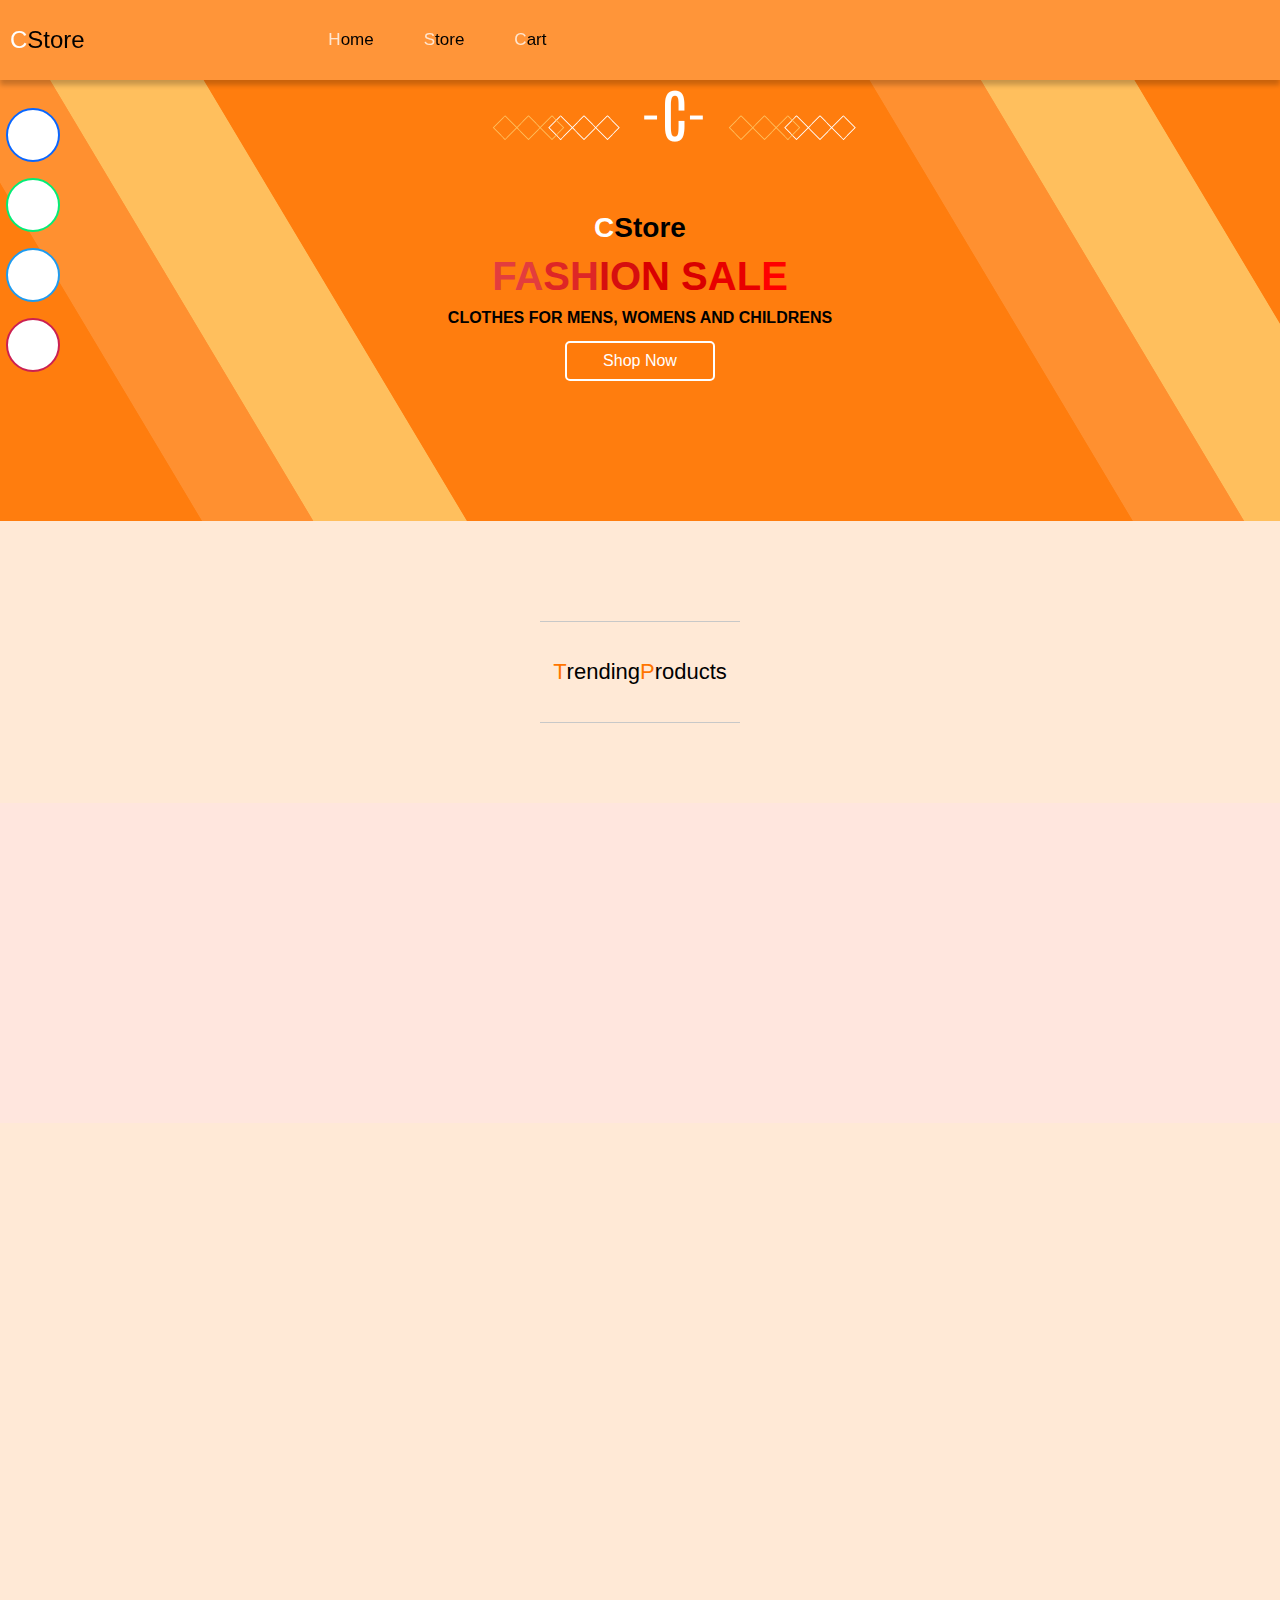
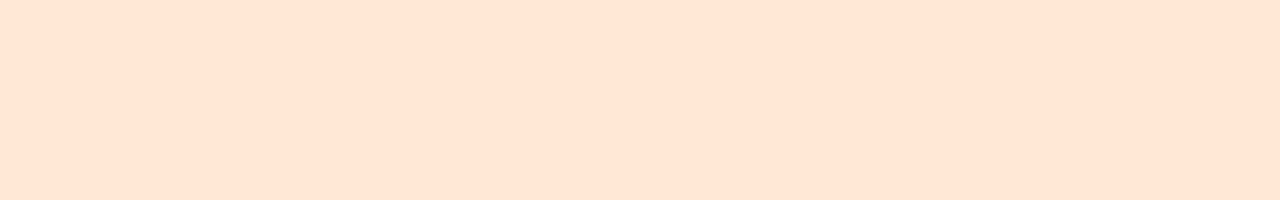
<file: html/index.html>
<!DOCTYPE html>
<html lang="en">

<head>
    <meta charset="UTF-8">
    <meta name="viewport" content="width=device-width, initial-scale=1.0">
    <title>Home</title>

    <!-- Fontawesome -->
    <link rel="stylesheet" href="https://cdnjs.cloudflare.com/ajax/libs/font-awesome/6.5.1/css/all.min.css"
        integrity="sha512-DTOQO9RWCH3ppGqcWaEA1BIZOC6xxalwEsw9c2QQeAIftl+Vegovlnee1c9QX4TctnWMn13TZye+giMm8e2LwA=="
        crossorigin="anonymous" referrerpolicy="no-referrer" />

    <!-- CSS -->
    <link rel="stylesheet" href="../style/style.css">

</head>

<body>
    <div class="home">
        <div class="forward">
            <div class="top-social">
                <div class="top-facebook" onclick="location.href = `https://facebook.com`">
                    <i class="fa-brands fa-facebook fa-xl fa-beat"></i>
                </div>
                <div class="top-phone" onclick="alert(`The phone number is: +48 01234567890`)">
                    <i class="fa-solid fa-phone fa-xl fa-beat"></i>
                </div>
                <div class="top-twitter" onclick="location.href = `https://twitter.com`">
                    <i class="fa-brands fa-twitter fa-xl fa-beat"></i>
                </div>
                <div class="top-instagram" onclick="location.href = `https://instagram.com`">
                    <i class="fa-brands fa-instagram fa-xl fa-beat"></i>
                </div>
            </div>
        </div>
        <div class="nav">
            <div class="logo">
                <a href="#">
                    <span style="color: #ffffff">C</span>Store
                </a>
            </div>
            <div class="pages" id="nav">
                <!-- <div class="search">
                    <button class="searchBtn"><i class="fa-solid fa-magnifying-glass"></i></button>
                    <input type="text" id="" class="searchText" placeholder="Search">
                </div> -->

            </div>
            <div id="ua">

            </div>
        </div>

        <div class="space"></div>
        <div class="banner">
            <h3><span style="color: #ffffff">C</span>Store</h3>
            <h1><span style="color: #e33d3d;">FA</span><span style="color: #de2626;">SH</span><span style="color: #d60f0f;">IO</span><span style="color: #d90000;">N S</span><span style="color: #e80000;">AL</span><span style="color: #ff0000;">E</span></h1>
            <h4>CLOTHES FOR MENS, WOMENS AND CHILDRENS</h4>
            <button onclick="location.href = '../html/store.html'" class="shopNow">Shop Now <i class="fa-solid fa-arrow-right"></i></button>
        </div>
        <div class="trending-products">
            <div class="titles"><span style="color: #ff7500">T</span>rending <span
                    style="color: #ff7500">P</span>roducts</div>
            <div class="t-products" id="t-products">
                <!-- <a href="">
                    <div class="t-ps">
                        <img src="../assets/a1.png" alt="Not Found">
                        <div class="i4">
                            <h3>Name: <span>name</span></h3>
                            <h3>Cost: <span>cost</span></h3>
                            <h3>Star: <span>star</span></h3>
                        </div>
                    </div>
                </a> -->
            </div>
        </div>
        <div class="space"></div>
        <div id="footer">
            <!-- <div class="upper-footer">
                <div class="social">
                    <div class="f-title f-social">
                        <p>Social</p>
                    </div>
                    <div class="social-infor">
                        <div class="facebook">
                            <i class="fa-brands fa-facebook fa-xl"></i>
                            <a href=""><span style="color: #0866ff;">F</span>acebook</a>
                        </div>
                        <div class="twitter">
                            <i class="fa-brands fa-twitter fa-xl"></i>
                            <a href=""><span style="color: #1d9bf0">T</span>witter</a>
                        </div>
                        <div class="instagram">
                            <i class="fa-brands fa-instagram fa-xl"></i>
                            <a href=""><span style="color: #cb2052;">I</span>nstagram</a>
                        </div>
                    </div>
                </div>
                <div class="about">
                    <div class="f-title f-about">About</div>
                    <div class="about-infor">
                        <div class="pos">
                            <i class="fa-solid fa-location-dot fa-xl"></i>
                            <p>203 Fake St. Mountain View, San Francisco, California, USA</p>
                        </div>
                        <div class="phone">
                            <i class="fa-solid fa-phone fa-xl"></i>
                            <p>+48 1234567890</p>
                        </div>
                        <div class="mail">
                            <i class="fa-solid fa-paper-plane fa-xl"></i>
                            <p>nothing@gmail.com</p>
                        </div>
                        <form>
                            <div class="subscribe">
                                <input type="text" id="s-mail" placeholder="Email">
                                <button type="submit" onclick="thanks()"><i
                                        class="fa-solid fa-paper-plane fa-xl"></i></button>
                            </div>
                        </form>
                    </div>
                </div>
                <iframe
                    src="https://www.google.com/maps/embed?pb=!1m18!1m12!1m3!1d25191.89092021054!2d-122.16708444670964!3d37.884001561129516!2m3!1f0!2f0!3f0!3m2!1i1024!2i768!4f13.1!3m3!1m2!1s0x808562f5e5cb3379%3A0xea804552d230d382!2sMountain%20View%2C%20Lafayette%2C%20California%2094549%2C%20Hoa%20K%E1%BB%B3!5e0!3m2!1svi!2s!4v1704374379403!5m2!1svi!2s"
                    width="580" height="300" style="border:0;" allowfullscreen="" loading="lazy"
                    referrerpolicy="no-referrer-when-downgrade"></iframe>
            </div>
            <div class="lower-footer">
                <p>© 2023 All Rights Reserved</p>
                <img src="https://ecommerce-vanillajs-mindx.netlify.app/assets/payment-option.png" alt="PayMethod...">
            </div> -->
        </div>
    </div>

    <script src="../scripts/trending.js"></script>
    <script src="../scripts/data.js"></script>
    <script src="../scripts/main-ui.js"></script>
    <script src="../scripts/open.js"></script>

    <script>
        
    </script>

    <style>
        .forward {
            height: 200px;
            width: 50px;
            margin-left: 10px;
            margin-top: 180px;
        }
        
        .top-social {
            display: flex;
            flex-direction: column;
            height: 280px;
            justify-content: space-around;
        }

        .top-social div {
            background-color: #ffffff;
            width: 50px;
            height: 50px;
            display: flex;
            justify-content: center;
            align-items: center;
            border-radius: 9999px;
        }

        .top-facebook {
            color: #0866ff;
            border: 2px solid #0866ff;
        }

        .top-facebook:hover {
            cursor: pointer;
            color: #ffffff;
            /* border: 2px solid #ffffff; */
            background-color: #0866ff;
        }

        .top-phone {
            color: #03ec77;
            border: 2px solid #03ec77;
        }
        
        .top-phone:hover {
            cursor: pointer;
            color: #ffffff;
            /* border: 2px solid #ffffff; */
            background-color: #03ec77;
        }

        .top-twitter {
            color: #1d9bf0;
            border: 2px solid #1d9bf0;
        }
        
        .top-twitter:hover {
            cursor: pointer;
            color: #ffffff;
            /* border: 2px solid #ffffff; */
            background-color: #1d9bf0;
        }
        
        .top-instagram {
            color: #cb2052;
            border: 2px solid #cb2052;
        }
        
        .top-instagram:hover {
            cursor: pointer;
            color: #ffffff;
            /* border: 2px solid #ffffff; */
            background-color: #cb2052;
        }

    </style>
</body>

</html>
</file>
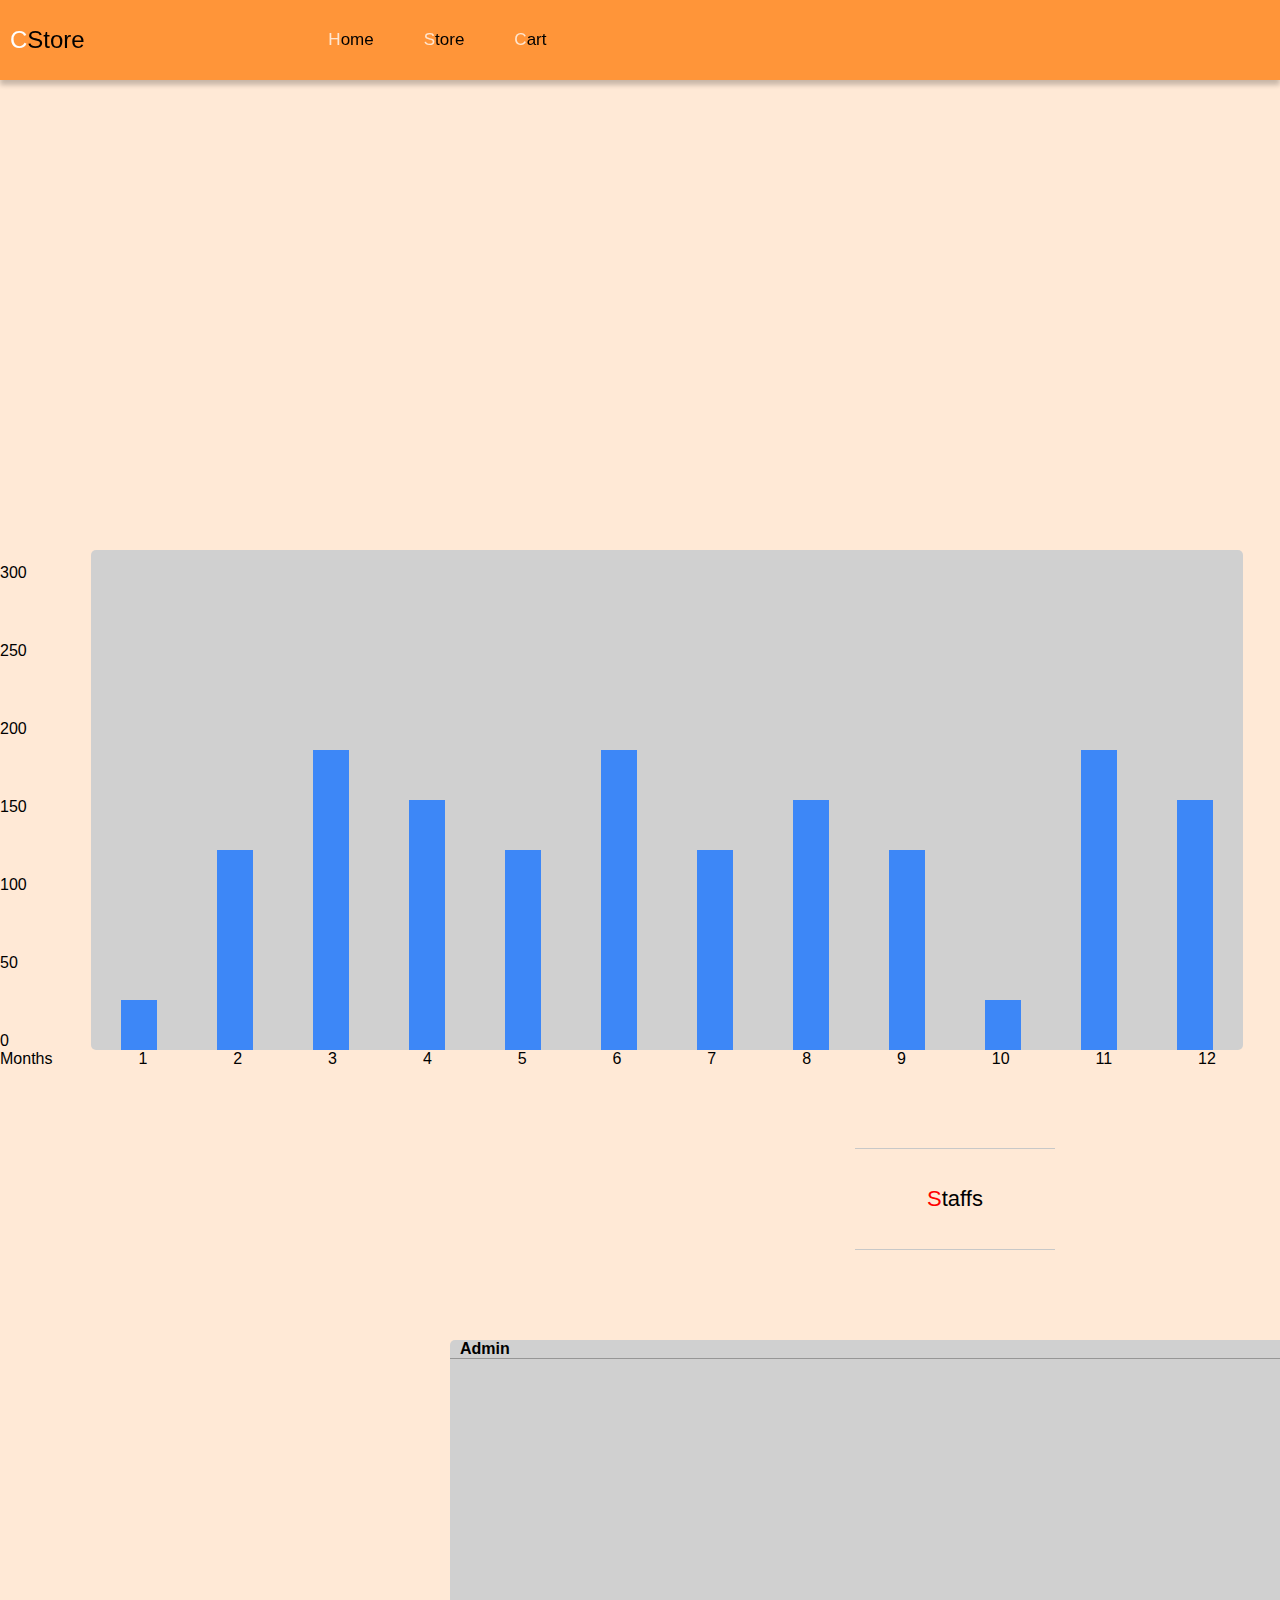
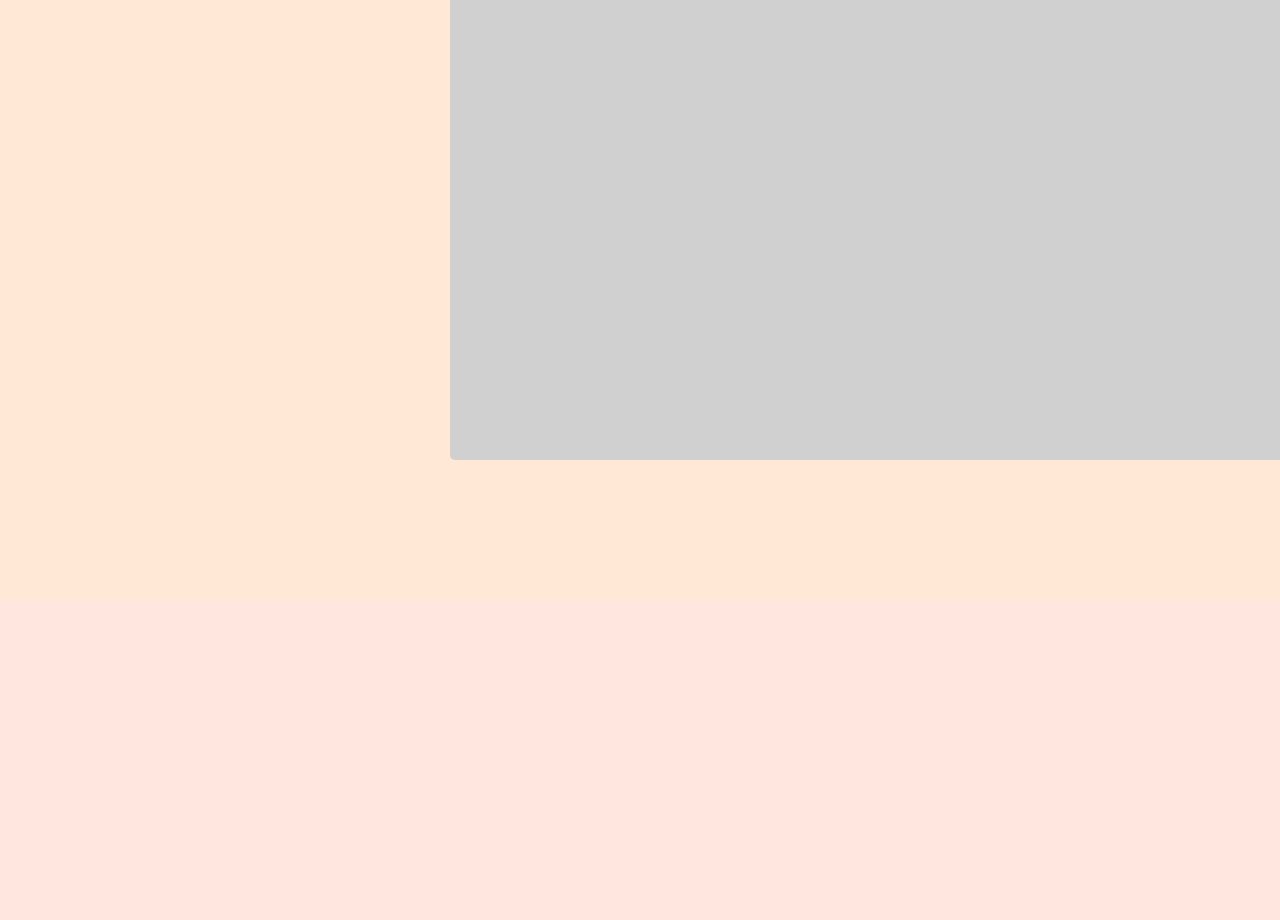
<file: html/admin.html>
<!DOCTYPE html>
<html lang="en">
<head>
    <meta charset="UTF-8">
    <meta name="viewport" content="width=device-width, initial-scale=1.0">
    <title>Admin</title>

    
    <!-- Fontawesome -->
    <link rel="stylesheet" href="https://cdnjs.cloudflare.com/ajax/libs/font-awesome/6.5.1/css/all.min.css" integrity="sha512-DTOQO9RWCH3ppGqcWaEA1BIZOC6xxalwEsw9c2QQeAIftl+Vegovlnee1c9QX4TctnWMn13TZye+giMm8e2LwA==" crossorigin="anonymous" referrerpolicy="no-referrer" />

    <!-- CSS -->
    <link rel="stylesheet" href="../style/style.css">
</head>
<body>
    <div class="home">
        <div class="nav">
            <div class="logo">
                <a href="#">
                    <span style="color: #ffffff">C</span>Store
                </a>
            </div>
            <div class="pages" id="nav">
                
            </div>
    
            <div id="ua"></div>
        </div>
        <div class="space"></div>
        <div class="adminArea">
            <div id="information">
                <!-- <div>
                    <i class="fa-solid fa-shirt"></i>
                    <h3>4 Products</h3>
                </div>
                <div>
                    <i class="fa-solid fa-user"></i>
                    <h3>4 Users</h3>
                </div>
                <div>
                    <i class="fa-solid fa-bag-shopping"></i>
                    <h3>4 Sold Products</h3>
                </div> -->
            </div>
        </div>
        <div class="chart-i">
            <div class="chart-up">
                <div class="chart-number">
                    <p>300</p>
                    <p>250</p>
                    <p>200</p>
                    <p>150</p>
                    <p>100</p>
                    <p>50</p>
                    <p>0</p>
                </div>
                <div class="chart">
                    <div id="c1" class="chart-columns"></div>
                    <div id="c2" class="chart-columns"></div>
                    <div id="c3" class="chart-columns"></div>
                    <div id="c4" class="chart-columns"></div>
                    <div id="c2" class="chart-columns"></div>
                    <div id="c3" class="chart-columns"></div>
                    <div id="c2" class="chart-columns"></div>
                    <div id="c4" class="chart-columns"></div>
                    <div id="c2" class="chart-columns"></div>
                    <div id="c1" class="chart-columns"></div>
                    <div id="c3" class="chart-columns"></div>
                    <div id="c4" class="chart-columns"></div>
                </div>
            </div>
            <div class="chart-down">
                <p>Months</p>
                <p>1</p>
                <p>2</p>
                <p>3</p>
                <p>4</p>
                <p>5</p>
                <p>6</p>
                <p>7</p>
                <p>8</p>
                <p>9</p>
                <p>10</p>
                <p>11</p>
                <p>12</p>
            </div>
        </div>
        <div class="space"></div>
        <div class="titles" style="margin-left: 95vh; margin-bottom: 10vh;">
            <span style="color: #ff0000;">S</span>taffs
        </div>
        <div class="staffs">
            <h4>Admin</h4>
            <div class="admins" id="admins">
                
            </div>
        </div>
    </div>
    <div class="space"></div>
    <div class="space"></div>
    <div class="space"></div>
    <div class="space"></div>
    <div class="space"></div>
    <div id="footer"></div>

    <script src="../scripts/data.js"></script>
    <script src="../scripts/main-ui.js"></script>
    <script src="../scripts/admin.js"></script>
</body>
</html>
</file>
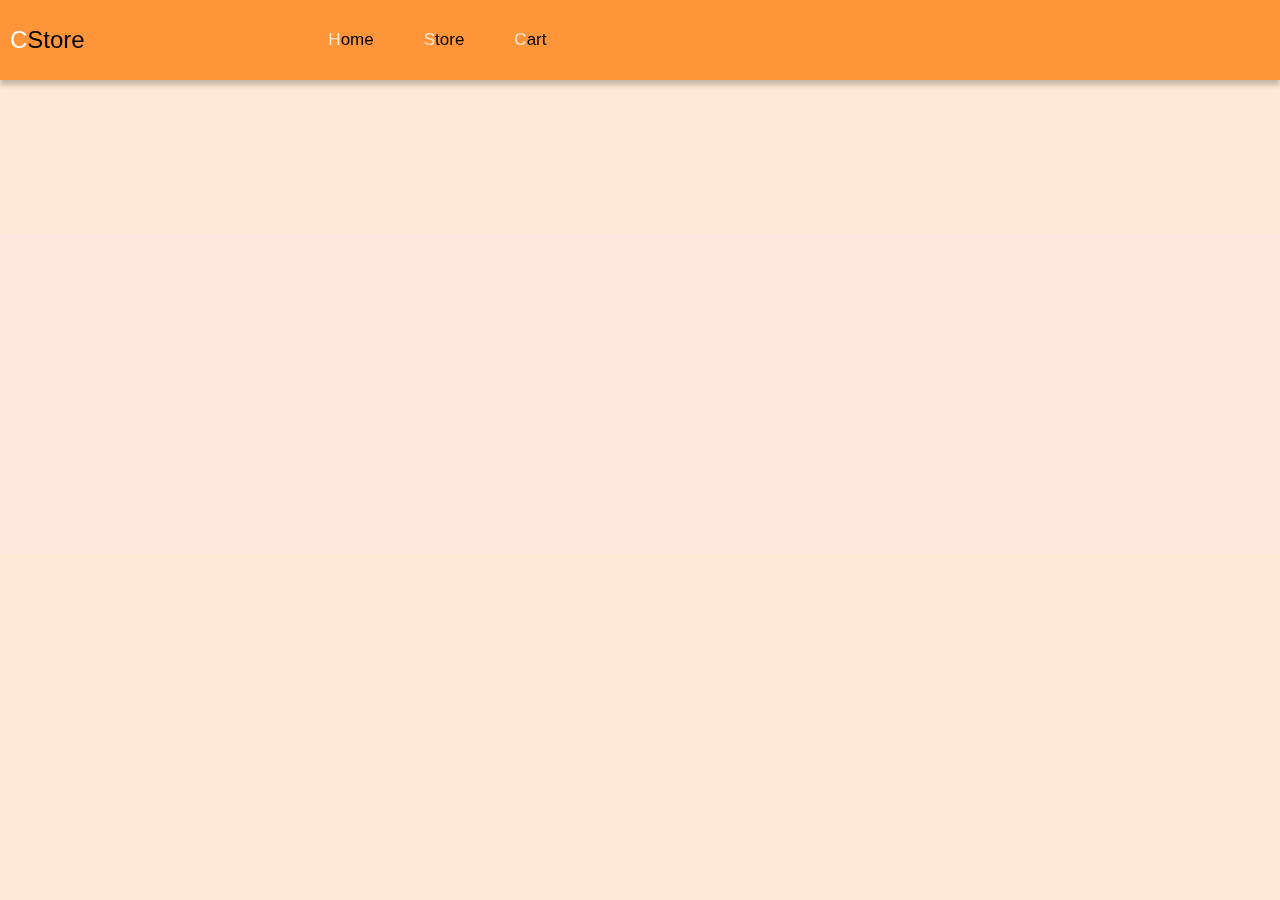
<file: html/cart.html>
<!DOCTYPE html>
<html lang="en">
<head>
    <meta charset="UTF-8">
    <meta name="viewport" content="width=device-width, initial-scale=1.0">
    <title>Cart</title>

    
    <!-- Fontawesome -->
    <link rel="stylesheet" href="https://cdnjs.cloudflare.com/ajax/libs/font-awesome/6.5.1/css/all.min.css" integrity="sha512-DTOQO9RWCH3ppGqcWaEA1BIZOC6xxalwEsw9c2QQeAIftl+Vegovlnee1c9QX4TctnWMn13TZye+giMm8e2LwA==" crossorigin="anonymous" referrerpolicy="no-referrer" />

    <!-- CSS -->
    <link rel="stylesheet" href="../style/style.css">
    <link rel="stylesheet" href="../style/cart.css">
</head>
<body>
    <div class="home">
        <div class="nav">
            <div class="logo">
                <a href="#">
                    <span style="color: #ffffff">C</span>Store
                </a>
            </div>
            <div class="pages" id="nav">
                
            </div>
    
            <div id="ua"></div>
        </div>
        <div class="space"></div>
        <div class="main">
            <div id="container">
                <div id="cart-products"></div>
                <!-- <div class="pro">
                    <img src="../assets/a1.png" alt="Bruh">
                    <div class="c-infor">
                        <h3>asf</h3>
                        <h3>555</h3>
                        <span>4</span>
                        <div class="after">
                            <p>1000</p>
                        <button class="remove">Remove</button>
                        </div>
                    </div>
                </div>
                <div class="lower-cart">
                    <button onclick="" class="clear-cart"><i class="fa-solid fa-x"></i> Clear Cart</button>
                    <div class="total">
                        <div class="t-cost">
                            <p>Subtotal: 12093$</p>
                            <p>Shipping: 13$</p>
                            <p>Total: 12106$</p>
                        </div>
                        <div class="t-sub">
                            <button class="checkout" onclick="">12106$ Checkout <i class="fa-solid fa-arrow-right"></i></button>
                        </div>
                    </div>
                </div> -->
                <div id="totalDiv"></div>
            </div>
        </div>
    </div>
    <div class="space"></div>
    <div id="footer"></div>

    <script src="../scripts/data.js"></script>
    <script src="../scripts/main-ui.js"></script>
    <script src="../scripts/cart.js"></script>
</body>
</html>
</file>
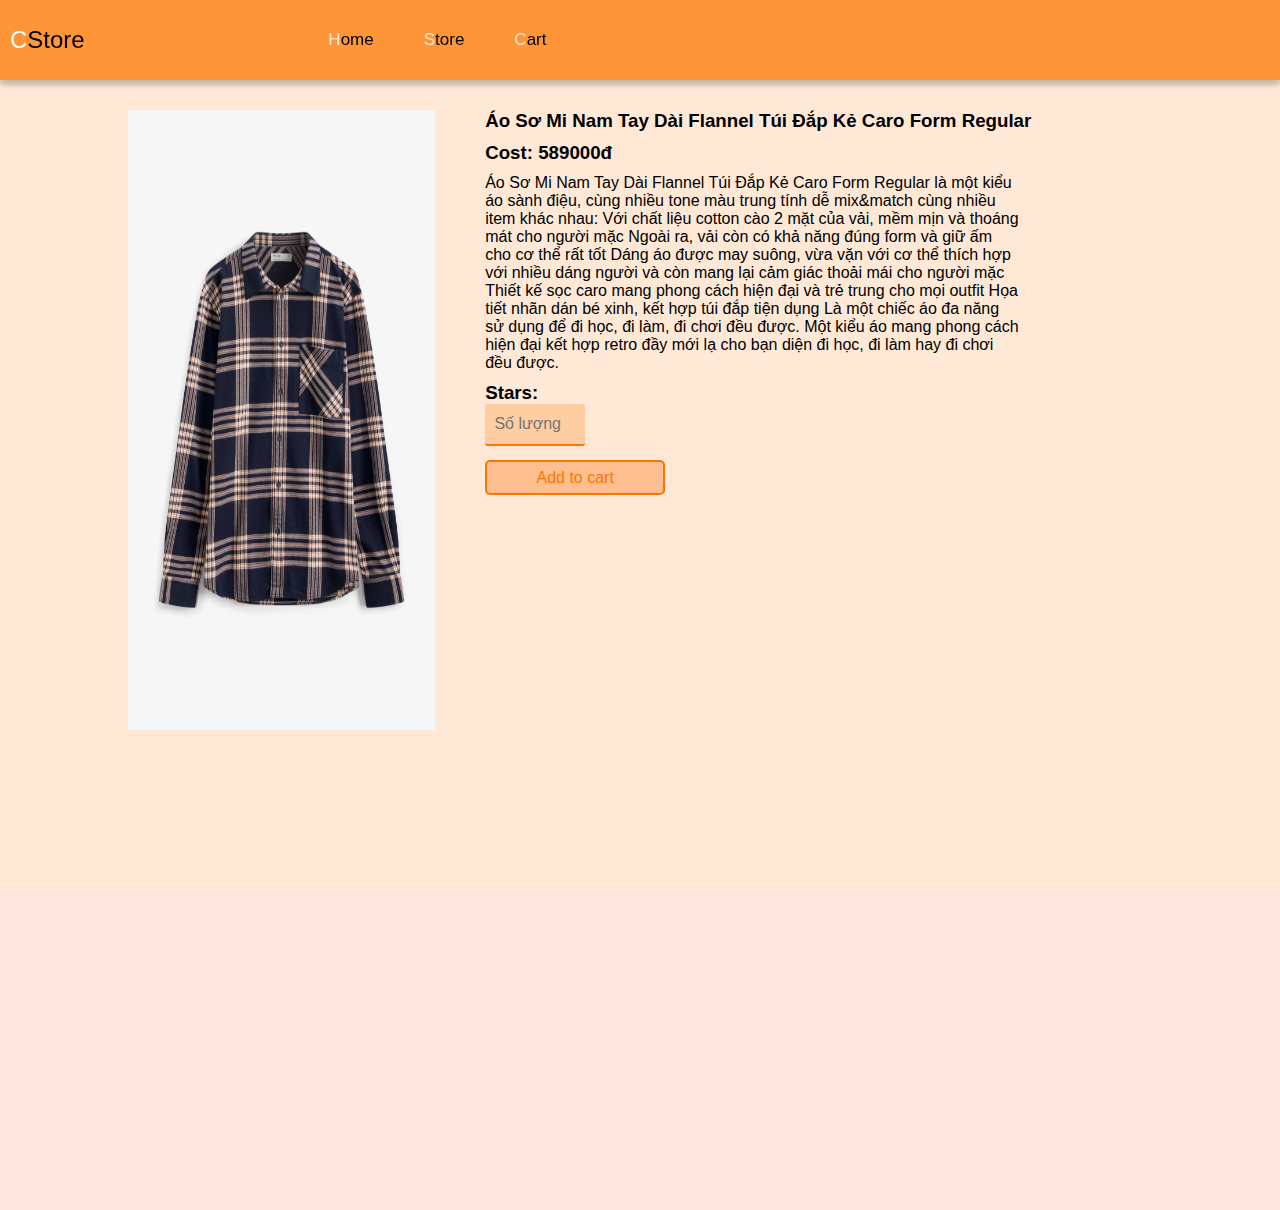
<file: html/products.html>
<!DOCTYPE html>
<html lang="en">
<head>
    <meta charset="UTF-8">
    <meta name="viewport" content="width=device-width, initial-scale=1.0">
    <title>Products</title>
    <!-- Fontawesome -->
    <link rel="stylesheet" href="https://cdnjs.cloudflare.com/ajax/libs/font-awesome/6.5.1/css/all.min.css" integrity="sha512-DTOQO9RWCH3ppGqcWaEA1BIZOC6xxalwEsw9c2QQeAIftl+Vegovlnee1c9QX4TctnWMn13TZye+giMm8e2LwA==" crossorigin="anonymous" referrerpolicy="no-referrer" />

    <!-- CSS -->
    <link rel="stylesheet" href="../style/style.css">
</head>
<body>
    <div class="home">
        <div class="nav">
            <div class="logo">
                <a href="#">
                    <span style="color: #ffffff">C</span>Store
                </a>
            </div>
            <div class="pages" id="nav">
                
            </div>
    
            <div id="ua"></div>
        </div>
        <div class="space"></div>
        <div class="pro-container">
            <div id="product">
                <!-- <img src="d" alt="Not Found">
                <h3>Name</h3>
                <h3>Cost</h3>
                <p>des</p>
                <span>star</span> -->
            </div>
        </div>
    </div>
    <div class="space"></div>
    <div id="footer"></div>

    <script src="../scripts/data.js"></script>
    <script src="../scripts/main-ui.js"></script>
    <!-- <script src="../scripts/products.js"></script> -->
    <script src="../scripts/drawProducts.js"></script>

    <style>
        .home {
            height: 90vh;
        }
    </style>
</body>
</html>
</file>
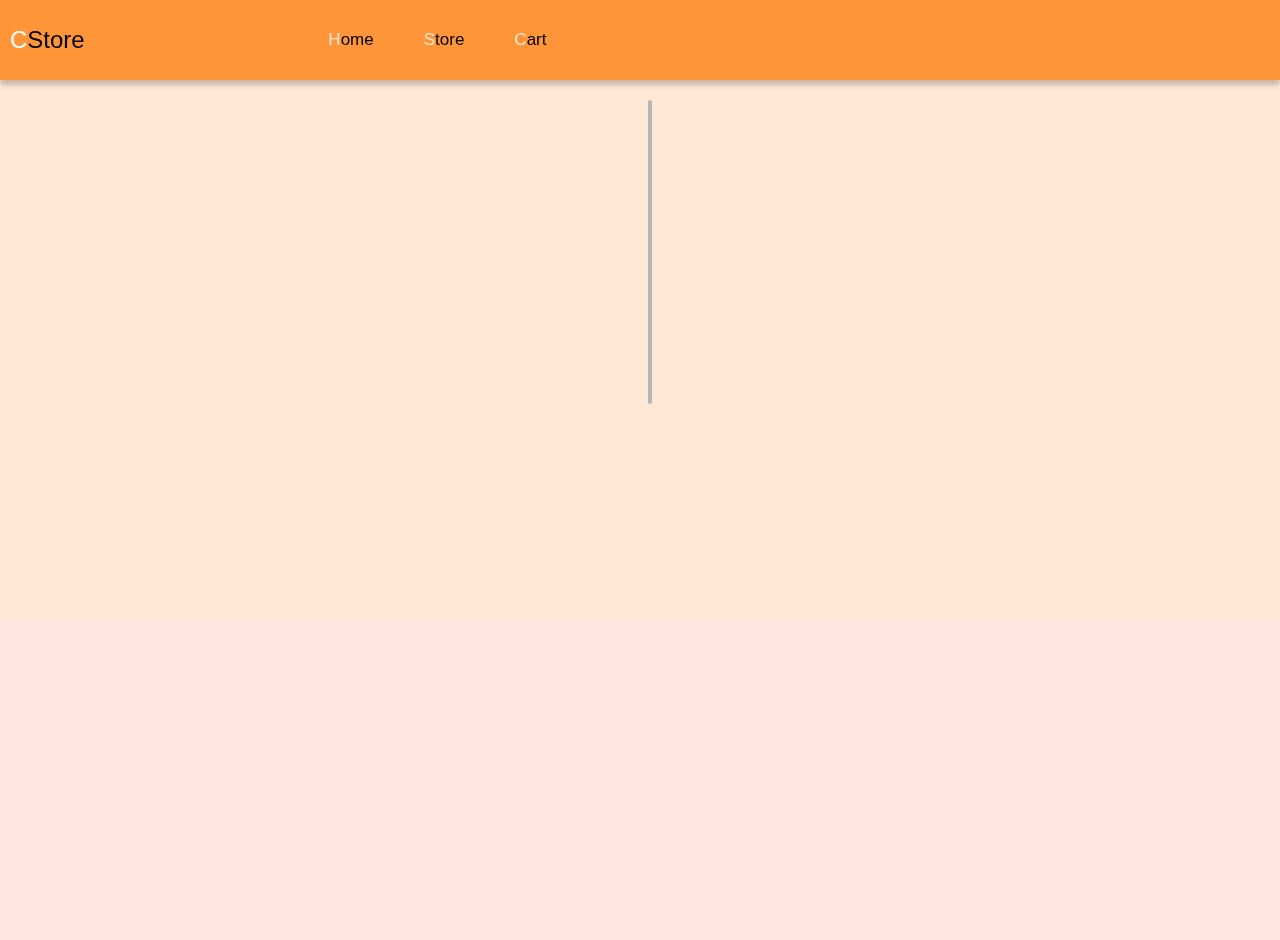
<file: html/profile.html>
<!DOCTYPE html>
<html lang="en">
<head>
    <meta charset="UTF-8">
    <meta name="viewport" content="width=device-width, initial-scale=1.0">
    <title>Profile</title>

    
    <!-- Fontawesome -->
    <link rel="stylesheet" href="https://cdnjs.cloudflare.com/ajax/libs/font-awesome/6.5.1/css/all.min.css" integrity="sha512-DTOQO9RWCH3ppGqcWaEA1BIZOC6xxalwEsw9c2QQeAIftl+Vegovlnee1c9QX4TctnWMn13TZye+giMm8e2LwA==" crossorigin="anonymous" referrerpolicy="no-referrer" />

    <!-- CSS -->
    <link rel="stylesheet" href="../style/style.css">
</head>
<body>
    <div class="home">
        <div class="nav">
            <div class="logo">
                <a href="#">
                    <span style="color: #ffffff">C</span>Store
                </a>
            </div>
            <div class="pages" id="nav">
                
            </div>
    
            <div id="ua"></div>
        </div>
        <!-- <div class="space"></div> -->
        <div class="container">
            <div class="us">
                
            </div>
        </div>
    </div>
    <div class="space"></div>
    <div id="footer"></div>

    <script src="../scripts/data.js"></script>
    <script src="../scripts/main-ui.js"></script>
    <script src="../scripts/profile.js"></script>

    <style>
        .home {
            height: 60vh;
        }
    </style>
</body>
</html>
</file>
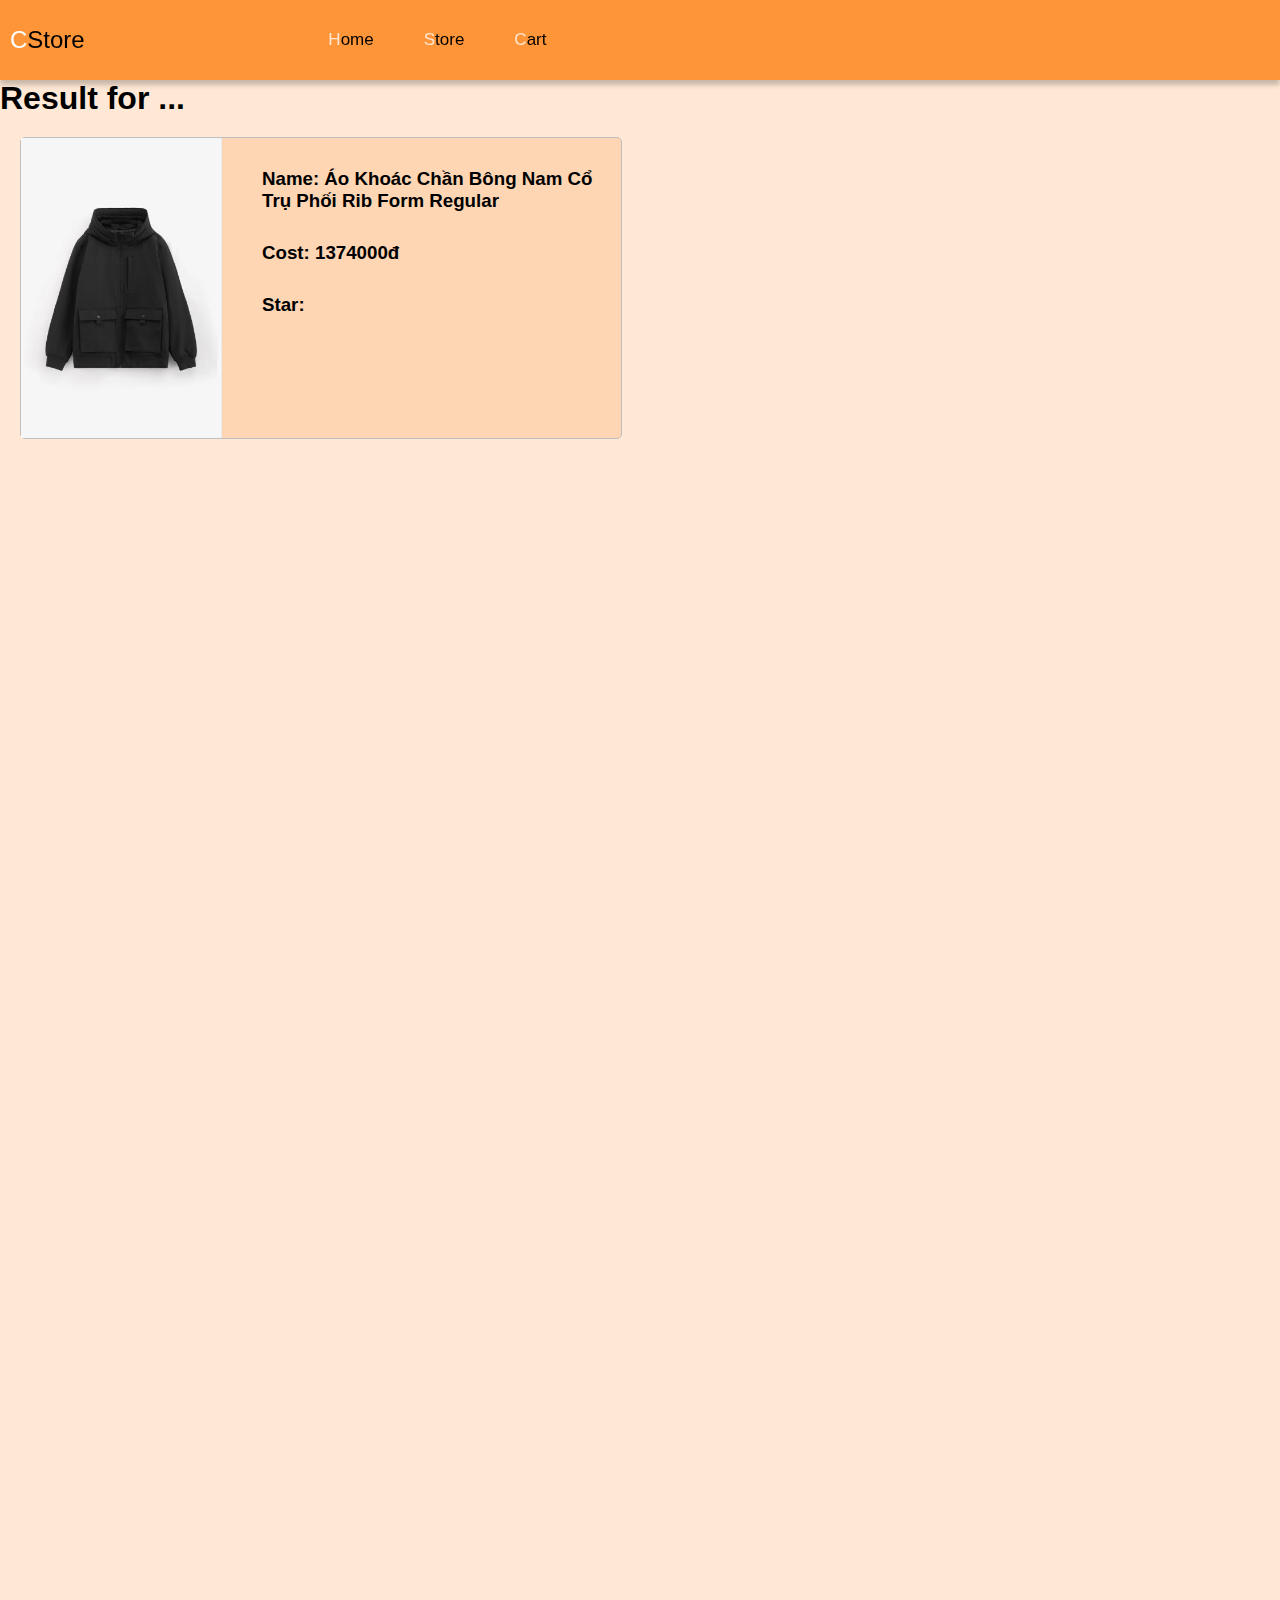
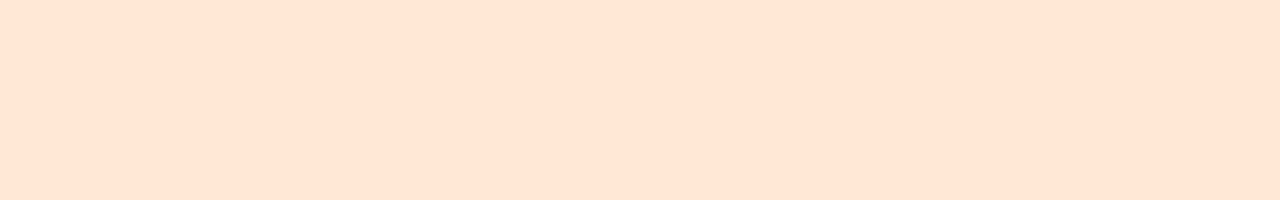
<file: html/search.html>
<!DOCTYPE html>
<html lang="en">

<head>
    <meta charset="UTF-8">
    <meta name="viewport" content="width=device-width, initial-scale=1.0">
    <title>Search</title>

    <!-- Fontawesome -->
    <link rel="stylesheet" href="https://cdnjs.cloudflare.com/ajax/libs/font-awesome/6.5.1/css/all.min.css"
        integrity="sha512-DTOQO9RWCH3ppGqcWaEA1BIZOC6xxalwEsw9c2QQeAIftl+Vegovlnee1c9QX4TctnWMn13TZye+giMm8e2LwA=="
        crossorigin="anonymous" referrerpolicy="no-referrer" />

    <!-- CSS -->
    <link rel="stylesheet" href="../style/style.css">

</head>

<body>
    <div class="home">
        <div class="nav">
            <div class="logo">
                <a href="#">
                    <span style="color: #ffffff">C</span>Store
                </a>
            </div>
            <div class="pages" id="nav">
                <!-- <div class="search">
                    <button class="searchBtn"><i class="fa-solid fa-magnifying-glass"></i></button>
                    <input type="text" id="" class="searchText" placeholder="Search">
                </div> -->

            </div>
            <div id="ua">

            </div>
        </div>
        <div class="space"></div>
        <div class="main-search">
            <div class="search-title">
                <h1>Result for ...</h1>
            </div>
            <div class="search-pros">
                <div class="t-ps" onclick="openPro(3)">
                    <img src="../assets/a4.png" alt="Not Found">
                    <div class="i4">
                        <h3>Name: Áo Khoác Chần Bông Nam Cổ Trụ Phối Rib Form Regular</h3>
                        <h3>Cost: 1374000đ</h3>
                        <h3>Star: <i class="fa-solid fa-star" style="color: #f7bc00"></i><i class="fa-solid fa-star"
                                style="color: #f7bc00"></i><i class="fa-solid fa-star" style="color: #f7bc00"></i><i
                                class="fa-solid fa-star" style="color: #f7bc00"></i><i class="fa-solid fa-star"
                                style="color: #f7bc00"></i></h3>
                    </div>
                </div>
            </div>
        </div>
    </div>

    <script src="../scripts/data.js"></script>
    <script src="../scripts/main-ui.js"></script>
    <script src="../scripts/open.js"></script>
</body>

</html>
</file>
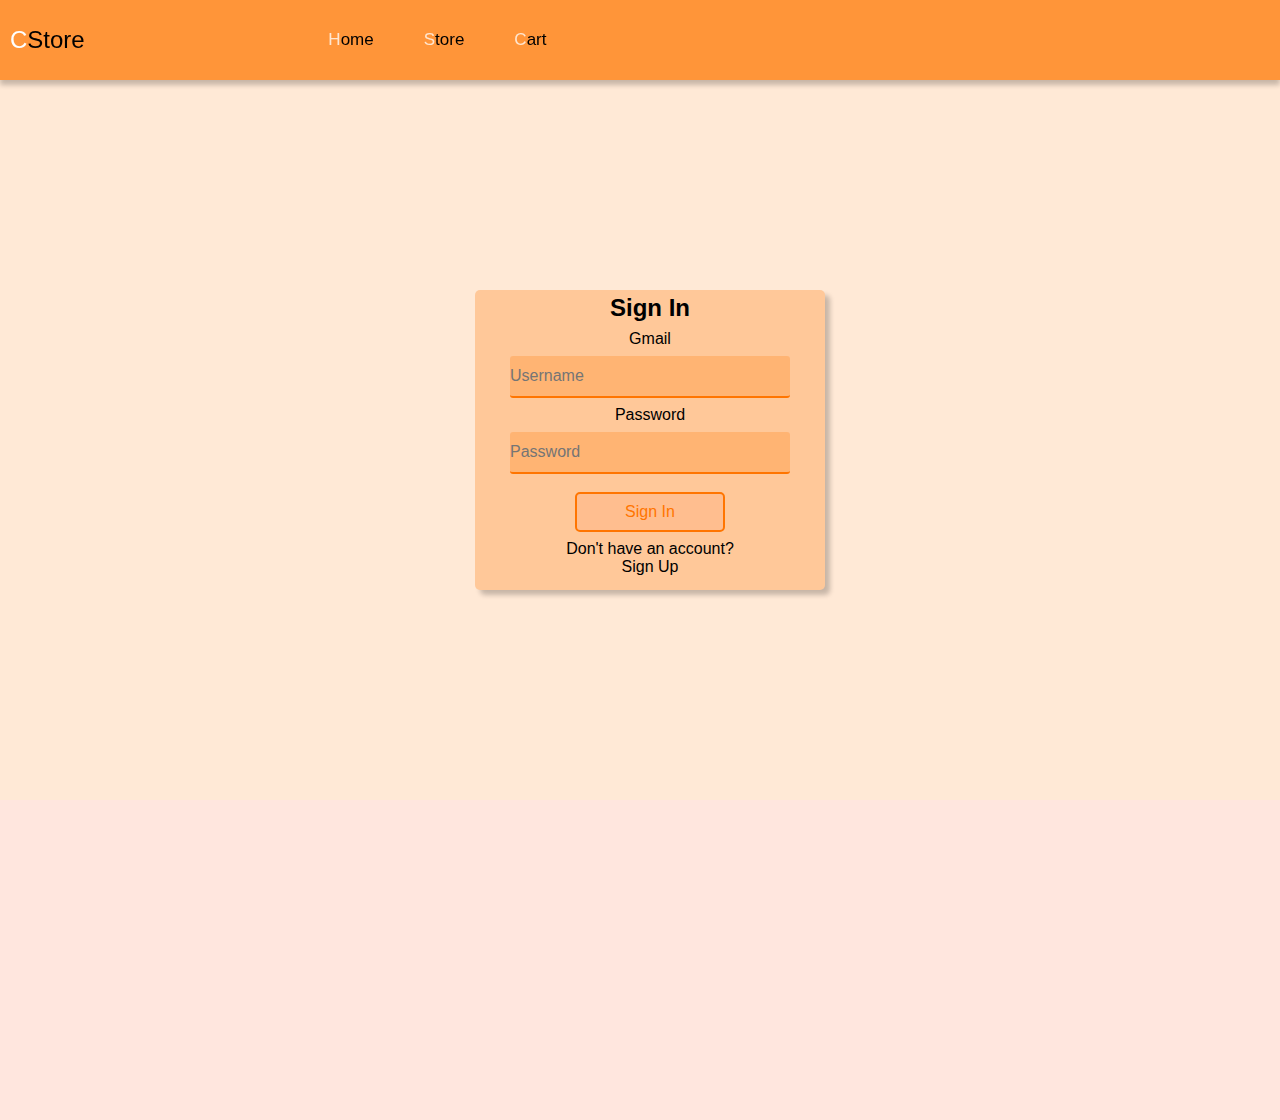
<file: html/signin.html>
<!DOCTYPE html>
<html lang="en">
<head>
    <meta charset="UTF-8">
    <meta name="viewport" content="width=device-width, initial-scale=1.0">
    <title>Sign in/Sign up</title>

    
    <!-- Fontawesome -->
    <link rel="stylesheet" href="https://cdnjs.cloudflare.com/ajax/libs/font-awesome/6.5.1/css/all.min.css" integrity="sha512-DTOQO9RWCH3ppGqcWaEA1BIZOC6xxalwEsw9c2QQeAIftl+Vegovlnee1c9QX4TctnWMn13TZye+giMm8e2LwA==" crossorigin="anonymous" referrerpolicy="no-referrer" />

    <!-- CSS -->
    <link rel="stylesheet" href="../style/style.css">
    <link rel="stylesheet" href="../style/signinup.css">
</head>
<body>
    <div class="home">
        <div class="nav">
            <div class="logo">
                <a href="#">
                    <span style="color: #ffffff">C</span>Store
                </a>
            </div>
            <div class="pages" id="nav">
                
            </div>
    
            <div id="ua"></div>
        </div>

        <div class="space"></div>
        <div class="container">
            <div class="signin">
                <h2>Sign In</h2>
                <label for="iName">Gmail</label>
                <input type="text" class="myTextInput" id="iName" placeholder="Username">
                <!-- <label for="iGmail">Gmail</label>
                <input type="text" id="iGmail" placeholder="Email"> -->
                <label for="iPassword">Password</label>
                <input type="password" class="myTextInput" id="iPassword" placeholder="Password">
                <input type="button" id="iS" value="Sign In" onclick="signin()" class="myBtn">
                <p>Don't have an account?</p><a href="../html/signup.html">Sign Up</a>
            </div>
        </div>
    </div>
    <div class="space"></div>
    <div id="footer"></div>

    <script src="../scripts/data.js"></script>
    <script src="../scripts/main-ui.js"></script>
    <script src="../scripts/signinup.js"></script>
</body>
</html>
</file>
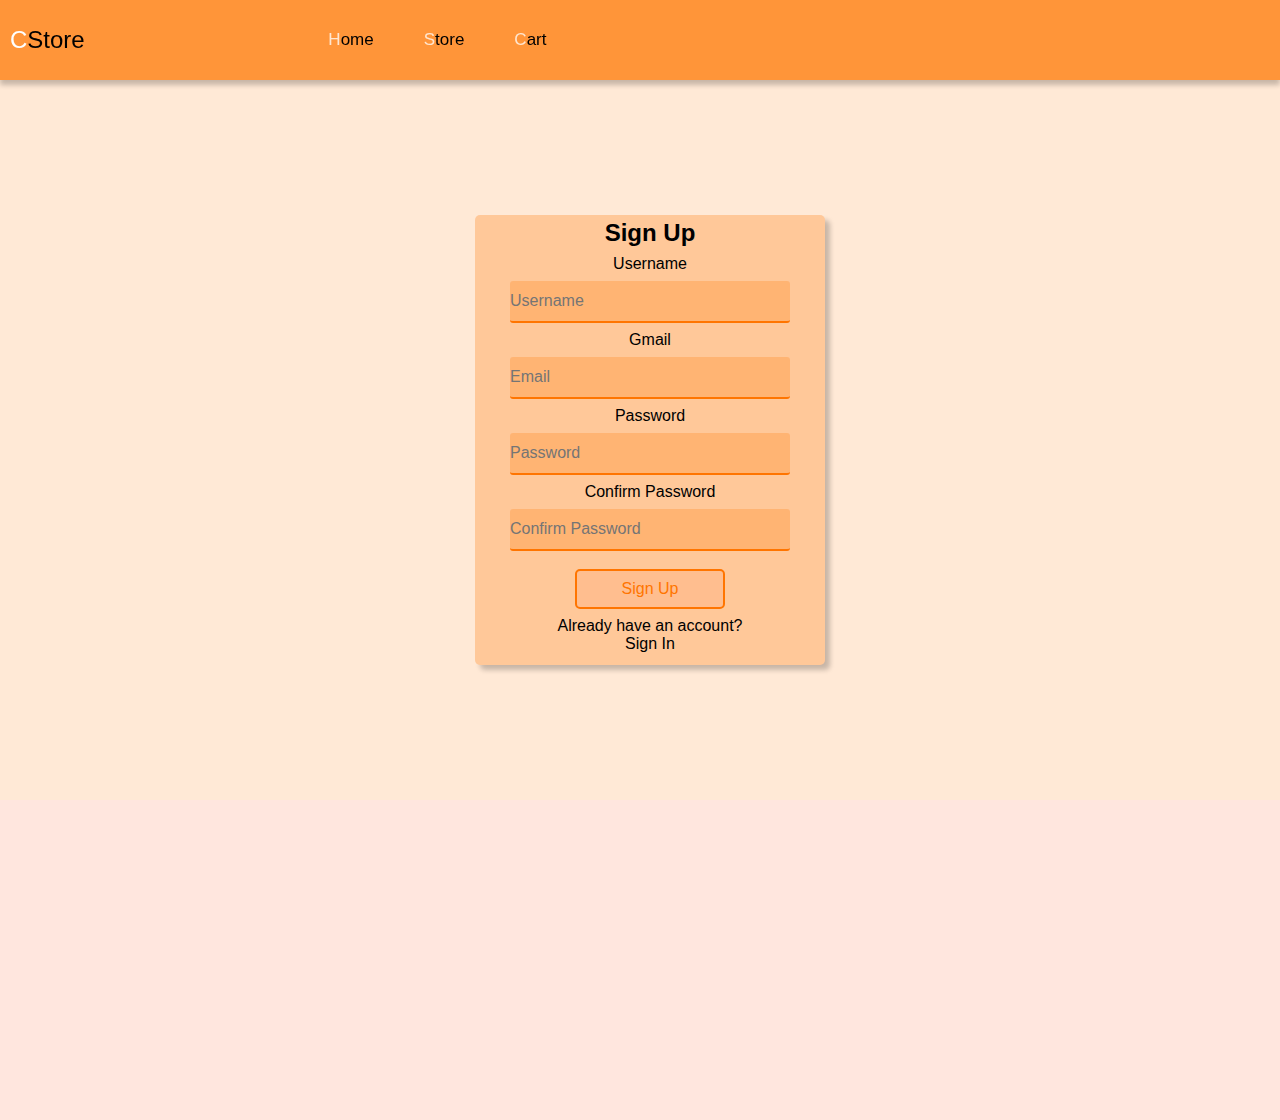
<file: html/signup.html>
<!DOCTYPE html>
<html lang="en">
<head>
    <meta charset="UTF-8">
    <meta name="viewport" content="width=device-width, initial-scale=1.0">
    <title>Sign in/Sign up</title>

    
    <!-- Fontawesome -->
    <link rel="stylesheet" href="https://cdnjs.cloudflare.com/ajax/libs/font-awesome/6.5.1/css/all.min.css" integrity="sha512-DTOQO9RWCH3ppGqcWaEA1BIZOC6xxalwEsw9c2QQeAIftl+Vegovlnee1c9QX4TctnWMn13TZye+giMm8e2LwA==" crossorigin="anonymous" referrerpolicy="no-referrer" />

    <!-- CSS -->
    <link rel="stylesheet" href="../style/style.css">
    <link rel="stylesheet" href="../style/signinup.css">
</head>
<body>
    <div class="home">
        <div class="nav">
            <div class="logo">
                <a href="#">
                    <span style="color: #ffffff">C</span>Store
                </a>
            </div>
            <div class="pages" id="nav">
                
            </div>
    
            <div id="ua"></div>
        </div>

        <div class="space"></div>
        <div class="container">
            <div class="signup">
                <h2>Sign Up</h2>
                <label for="uUsername">Username</label>
                <input type="text" class="myTextInput" id="uUsername" placeholder="Username">
                <label for="uGmail">Gmail</label>
                <input type="text" class="myTextInput" id="uGmail" placeholder="Email">
                <label for="uPassword">Password</label>
                <input type="password" class="myTextInput" id="uPassword" placeholder="Password">
                <label for="uCfPassword">Confirm Password</label>
                <input type="password" class="myTextInput" id="uCfPassword" placeholder="Confirm Password">
                <input type="button" id="uS" value="Sign Up" onclick="signup()" class="myBtn">
                <p>Already have an account?</p><a href="../html/signin.html">Sign In</a>
            </div>
        </div>
    </div>
    <div class="space"></div>
    <div id="footer"></div>

    <script src="../scripts/data.js"></script>
    <script src="../scripts/main-ui.js"></script>
    <script src="../scripts/signinup.js"></script>
</body>
</html>
</file>
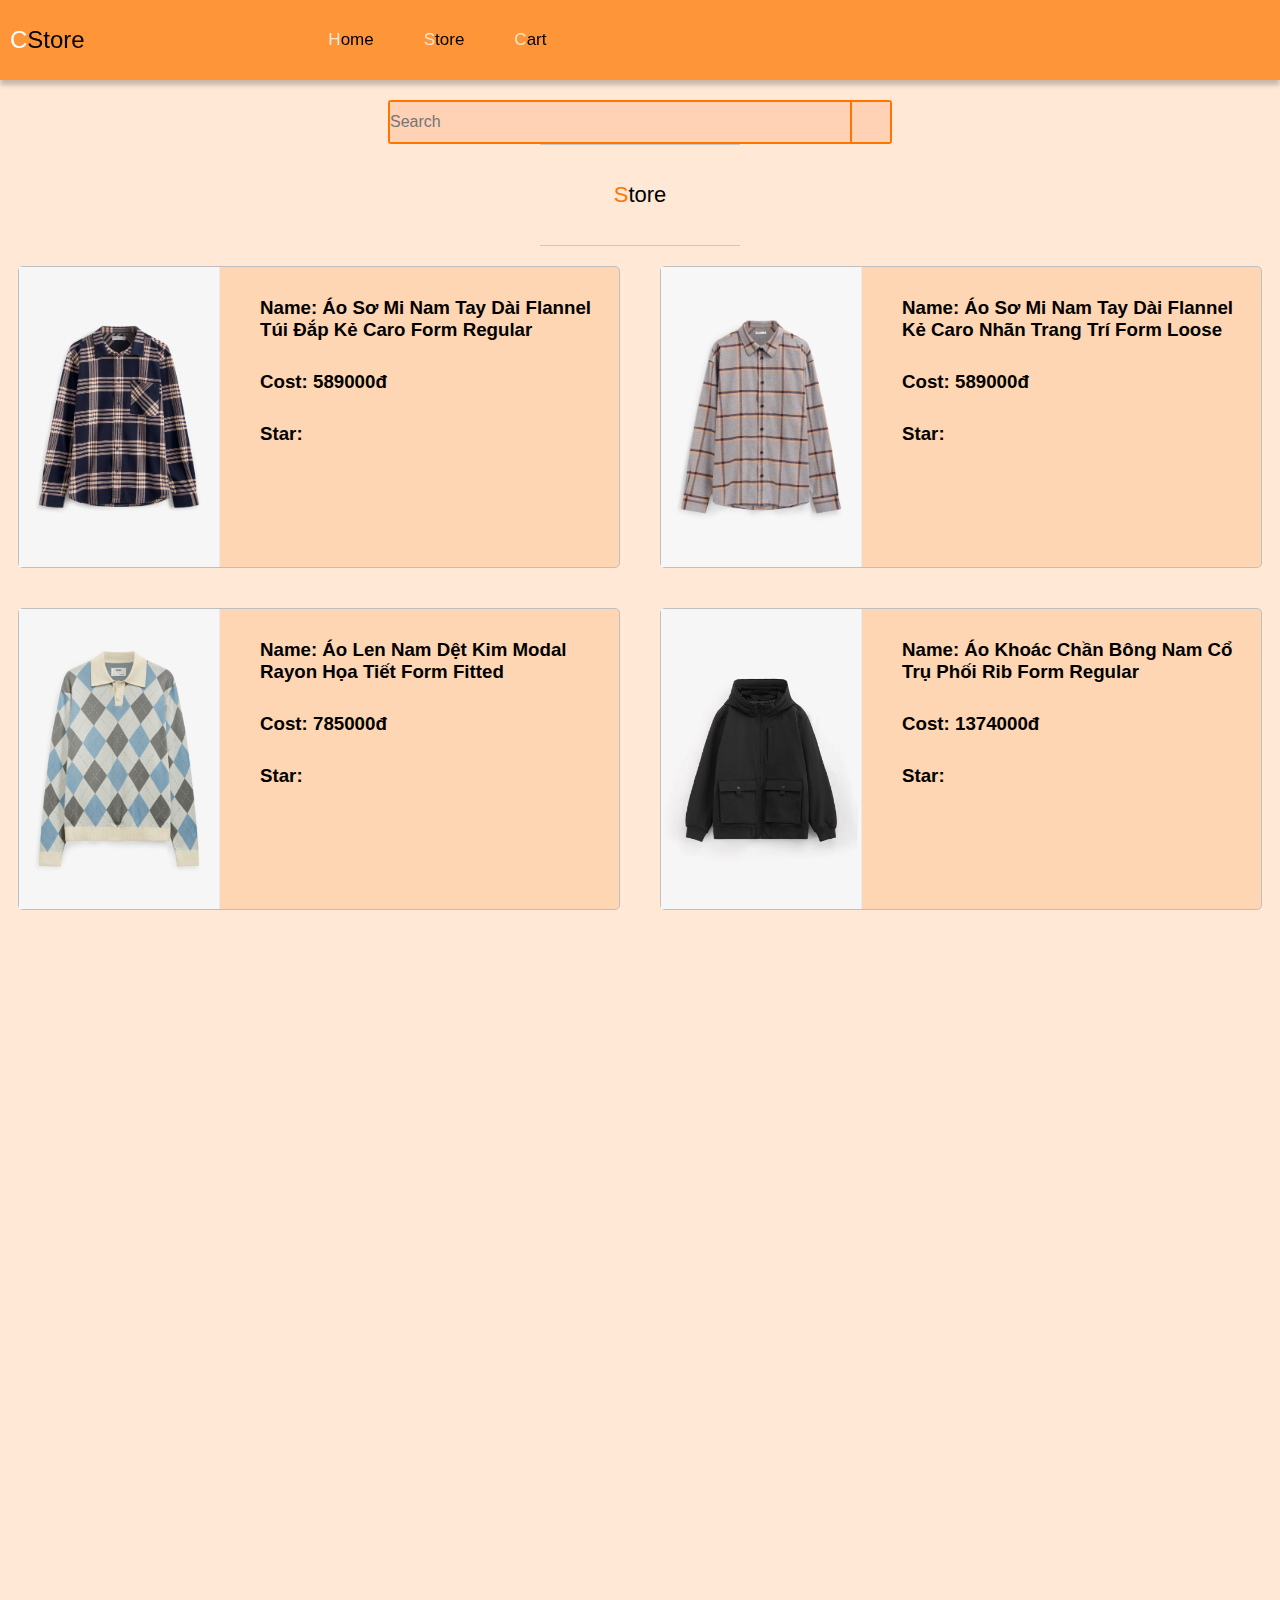
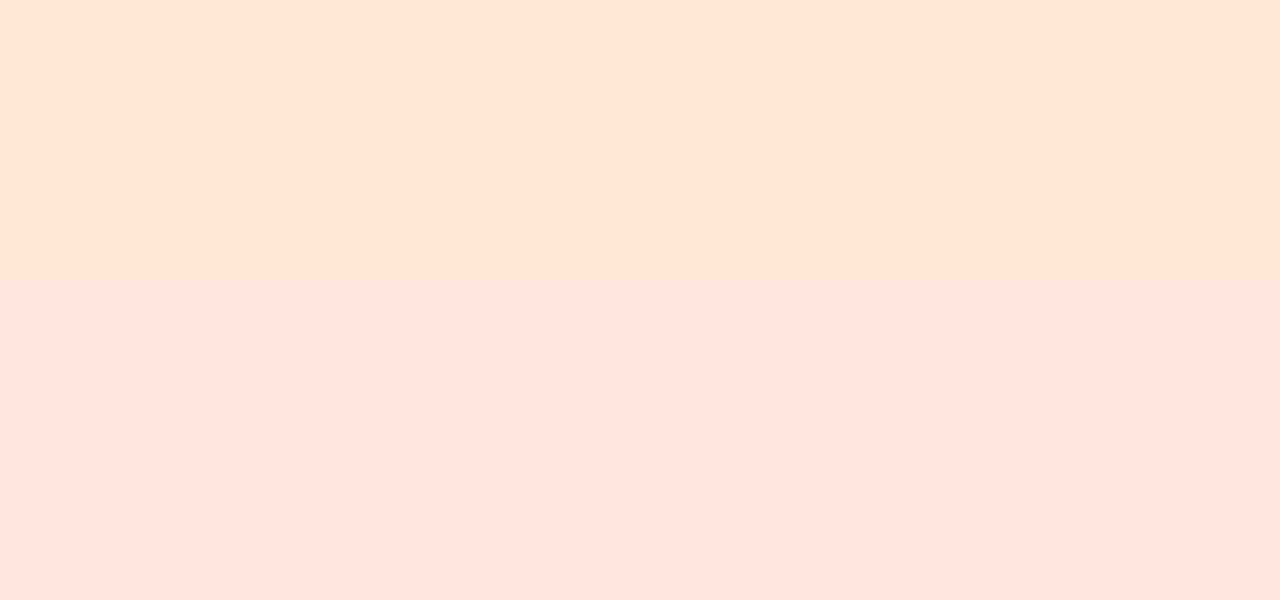
<file: html/store.html>
<!DOCTYPE html>
<html lang="en">
<head>
    <meta charset="UTF-8">
    <meta name="viewport" content="width=device-width, initial-scale=1.0">
    <title>Store</title>

    <!-- Fontawesome -->
    <link rel="stylesheet" href="https://cdnjs.cloudflare.com/ajax/libs/font-awesome/6.5.1/css/all.min.css" integrity="sha512-DTOQO9RWCH3ppGqcWaEA1BIZOC6xxalwEsw9c2QQeAIftl+Vegovlnee1c9QX4TctnWMn13TZye+giMm8e2LwA==" crossorigin="anonymous" referrerpolicy="no-referrer" />

    <!-- CSS -->
    <link rel="stylesheet" href="../style/style.css">

</head>
<body>
    <div class="home">
        <div class="nav">
            <div class="logo">
                <a href="#">
                    <span style="color: #ffffff">C</span>Store
                </a>
            </div>
            <div class="pages" id="nav">
                
            </div>
    
            <div id="ua"></div>
        </div>
        <div class="space"></div>
        <div class="search-area">
            <div class="upper-search">
                <div class="search">
                    <input type="text" id="searchPro" class="searchText" placeholder="Search">
                    <button class="searchBtn" id="searchBtn" onclick="search()"><i class="fa-solid fa-magnifying-glass"></i></button>
                </div>
            </div>
        </div>
        <div class="body">
            <div class="titles"><span style="color: #ff7500;">S</span>tore</div>
            <div class="t-products" id="t-products"></div>
        </div>
    </div>
    <div class="space"></div>
    <div id="footer"></div>

    <script src="../scripts/store.js"></script>
    <script src="../scripts/data.js"></script>
    <script src="../scripts/main-ui.js"></script>
    <script src="../scripts/open.js"></script>

    <style>
        .body {
            display: flex;
            flex-direction: column;
            align-items: center;
        }
    </style>

    <script>
        // const searchInput = document.querySelector("#searchPro");
        // const st_pros = JSON.parse(localStorage.getItem("products"));

        // function search() {
        //     console.log(searchInput.value.toLowerCase());

        //     for (let i = 0; i < st_pros.length; i++) {
        //         const itemText = st_pros[i].name.toLowerCase();

        //         if (itemText.includes(searchInput.value.toLowerCase())) {
        //             document.querySelector(".t-ps").style.display = "flex";
        //         } else {
        //             document.querySelector(".t-ps").style.display = "none";
        //         }
        //     }
        // }

        // let isShowed = false;
        // console.log("isShowed: ", isShowed);
        // check();
        
        // function check() {
        //     if(isShowed == false) {
        //     document.querySelector(".filter-option").style.opacity = 0;
        //     // document.querySelector(".filter-option").style.position = "relative";
        //     document.querySelector(".filter-option").style.visibility = "hidden";
        //     }
        //     if(isShowed == true) {
        //         document.querySelector(".filter-option").style.opacity = 1;
        //         document.querySelector(".filter-option").style.visibility = "visible";
        //     }
        // }
        
        // function showHideFilter() {
        //     if(isShowed == false) {
        //         isShowed = true;
        //         // console.log("showed");
        //         // console.log("isShowed: ", isShowed);
        //         check();
        //     } else if(isShowed == true) {
        //         isShowed = false;
        //         // console.log("hid");
        //         // console.log("isShowed: ", isShowed);
        //         check();
                
        //     }
        // }

        // const proDiv2 = document.querySelector("#t-products");
        // const searchButton = document.querySelector("#searchBtn");
        // searchButton.addEventListener("click", function() {
        //     // console.log("asdasdkl");
        //     // console.log(event.target.value);
        //     // console.log("proDiv: ", proDiv);
        //     proDiv2 = ``;
        //     console.log("..");
        //     search();
        // });
        </script>
</body>
</html>
</file>
<file: style/style.css>
* {
    margin: 0;
    padding: 0;
    font-family: Arial, Helvetica, sans-serif;
    transition: 0.2s;
}

body {
    background-color: #ff770029;
}

.home {
    height: 200vh;
}

a {
    text-decoration: none;
    color: #000000;
}

.nav a:hover {
    color: #ffe6d0;
}

.nav {
    font-size: 17px;
    position: fixed;
    color: #000000;
    display: flex;
    justify-content: space-between;
    height: 80px;
    width: 100%;
    align-items: center;
    background-color: #ff9539;
    box-shadow: 0px 5px 5px rgba(0, 0, 0, 0.22);
}

.nav i, .nav a, .nav div {
    margin-left: 5px;
    margin-right: 5px;
}

.banner {
    height: 441px;
    /* background-color: #ff7700ba; */
    background-image: url(../assets/banner.png);
    background-repeat: no-repeat;
    background-size: cover;
    display: flex;
    flex-direction: column;
    align-items: center;
    justify-content: center;
}

.banner img {
    width: 20%;
}

.banner button {
    width: 150px;
    height: 40px;
    margin-top: 14px;
    margin-bottom: 8px;
}

.banner h1 {
    font-size: 40px;
    margin-bottom: 10px;
}

.banner h3 {
    font-size: 28px;
    margin-bottom: 10px;
}

.logo a, #footer a {
    font-size: 24px;
}
.logo a:hover, #footer a:hover {
    color: #ffffff;
}

.pages {
    width: 60%;
    display: flex;
    justify-content: left;
    align-items: center;
}

.pages a {
    margin-left: 20px;
    margin-right: 20px;
}

.pages .search {
    margin-left: 50px;
}

.trending-products {
    /* height: 100vh; */
    height: auto;
    margin-top: 100px;
    display: flex;
    flex-direction: column;
    align-items: center;
}

.titles {
    height: 100px;
    width: 200px;
    border-top: 1px solid #c8c8c8;
    border-bottom: 1px solid #c8c8c8;
    display: flex;
    justify-content: center;
    align-items: center;
    font-size: 22px;
}

.t-ps {
    border: 1px solid #bfbfbf;
    border-radius: 5px;
    height: 300px;
    display: flex;
    justify-content: space-between;
    width: 600px;
    margin-left: 20px;
    margin-right: 20px;
    margin-top: 20px;
    margin-bottom: 20px;
    background-color: #ff770029;
}

/* .t-products a {
    height: 300px;
    width: 610px;
} */

.i4 {
    width: 400px;
}

.i4 h3 {
    margin-left: 40px;
    margin-top: 30px;
}

.t-ps img {
    width: 200px;
    border-right: 1px solid #eaebed;
}

.t-ps:hover {
    box-shadow: 3px 3px 5px rgba(0, 0, 0, 0.22);
}


.t-products {
    display: grid;
    grid-template-columns: repeat(2, 1fr);
}

.space {
    height: 80px;
}

.userAvt {
    width: 20%;
    border-radius: 9999px;
}

#nUser {
    width: 220px;
    height: 50px;
    display: flex;
    align-items: center;
}

#nUser p {
    margin-left: 10px;
}

.area {
    width: 180px;
    height: auto;
    display: flex;
    align-items: center;
    /* background-color: rgba(0, 0, 0, 0.22); */
}

.area p {
    margin-left: 10px;
}

.drop {
    position: relative;
    background-color: #ffa85c;
    opacity: 0;
    visibility: hidden;
}

.drop div {
    border-top: 1px solid #eaebed;
    display: flex;
    align-items: center;
}

.drop button {
    border-top: 1px solid #eaebed;
    border: none;
    background-color: #00000000;
    width: 165px;
    font-size: 16px;
    margin-top: 15px;
}

.drop button:hover {
    cursor: pointer;
    color: #ff0000;
}

#user {
    display: flex;
    flex-direction: column;
    height: 40px;
}

#user:hover .drop {
    opacity: 1;
    transform: translateY(0);
    visibility: visible;
}

.pavt {
    width: 100%;
    border-radius: 9999px;
    border: 2px solid #eaebed;
}

.us input {
    border: none;
    font-size: 16px;
    transition: 0s;
}

.us input[type="button"]:hover {
    cursor: pointer;
    text-decoration: underline;
}

.us input[type="text"]:hover {

}

.uin4 {
    font-size: 18px;
}

.uin4 div {
    display: flex;
    width: 100%;
    justify-content: space-between;
}

.container {
    width: 1300px;
    height: 70vh;
    display: flex;
    justify-content: center;
}

.us {
    display: flex;
    justify-content: center;
    align-items: center;
    margin-top: 100px;
    height: 300px;
    width: auto;
    border-radius: 5px;
    background-color: #0866ff;
    border: 2px solid #b6b6b6;
}

.uin4 {
    background-color: #f0f0f0;
    height: 300px;
    width: 400px;
    display: flex;
    flex-direction: column;
    justify-content: center;
    align-items: start;
}

.img {
    display: flex;
    flex-direction: column;
    justify-content: center;
    align-items: center;
    width: 220px;
    height: 300px;
    border-right: 2px solid #b6b6b6;
    background-color: #f0f0f0;
}

.img img {
    width: 150px;
}

#footer {
    height: 320px;
    background-color: #ffe3e396;
}

.social-infor div {
    display: flex;
    width: 130px;
    justify-content: left;
    align-items: center;
}

.social-infor i {
    margin-right: 10px;
    /* font-size: 22px; */
}

#footer .social-infor .facebooka:hover {
    color: #0866ff;
}
#footer .social-infor .twitter a:hover {
    color: #1d9bf0;
}
#footer .social-infor .instagram a:hover {
    color: #cb2052;
}

.f-title {
    color: #7b7b7b;
    font-size: 18px;
    text-align: center;
}

.f-social {
    width: 130px;
}

.f-about {
    width: 430px;
}

.about-infor > div {
    display: flex;
    height: 40px;
    align-items: center;
}

.about-infor > div i {
    margin-right: 10px;
}

.upper-footer {
    display: flex;
    background-color: #ff77003c;
}

.upper-footer > div {
    margin-left: 30px;
    margin-right: 30px;
}

.adminArea {
    margin-top: 20px;
    height: 50vh;
}

.adminArea img {
    width: 10%;
    border-radius: 9999px;
}

.delete-user {
    display: flex;
    flex-direction: column;
    width: 150vh;
    align-items: center;
}

.delete-user input {
    width: 50%;
}

#information div {
    background-color: #ebebeb;
    width: auto;
    height: 50px;
    display: flex;
    font-size: 22px;
    justify-content: left;
    align-items: center;
    border-radius: 5px;
}

#information div i {
    font-size: 30px;
    margin-left: 10px;
    background-color: #000000;
    height: 44px;
    width: 44px;
    display: flex;
    justify-content: center;
    align-items: center;
    border-radius: 9999px;
    color: #ffffff;
}
#information h3 {
    margin-left: 10px;
    margin-right: 10px;
}

#information {
    width: 100%;
    display: flex;
    justify-content: space-around;
}

.chart {
    background-color: #d0d0d0;
    width: 90%;
    height: 500px;
    margin-left: 5%;
    border-radius: 5px;
    display: flex;
    align-items: end;
}

.chart-columns {
    width: 50px;
    background-color: #3d87f7;
    margin-left: 30px;
    margin-right: 30px;
}

#c1 {
    height: 50px;
}
#c2 {
    height: 200px;
}
#c3 {
    height: 300px;
}
#c4 {
    height: 250px;
}

.chart-up {
    display: flex;
    align-items: end;
}

.chart-number {
    height: 500px;
    display: flex;
    flex-direction: column;
    justify-content: flex-end;
}

.chart-number p {
    margin-top: 60px;
}

.chart-down {
    width: 95%;
    display: flex;
    justify-content: space-between;
}

.subscribe {
    width: 258px;
    display: flex;
}

.subscribe input[type="text"] {
    height: 50px;
    width: 200px;
    /* border-radius: 5px; */
}

.subscribe button {
    height: 54px;
    width: 54px;
}

/* .subscribe input[type="text"] {
    border: 2px solid #ff7500;
    background-color: #ffffff;
} */

.lower-footer {
    display: flex;
    justify-content: space-around;
    border-top: 1px solid #eaebed;
    background-color: #ff77001e;
}

.lower-footer p {
    color: #7b7b7b;
}

#product {
    display: flex;
    width: 80%;
}

#product .p-infor {
    margin-left: 50px;
    display: flex;
    flex-direction: column;
    height: 70vh;
    justify-content: left;
}

#product img {
    width: 30%;
    margin-top: 10px;
}

#product h3 {
    margin-top: 10px;
}
#product p {
    margin-top: 10px;
}

#product span {
    margin-top: 10px;
}

.pro-container {
    width: 100%;
    display: flex;
    justify-content: space-evenly;
    margin-top: 20px;
}

.des {
    width: 80%;
}

#product button {
    width: 180px;
    height: 35px;
    margin-top: 14px;
    margin-bottom: 8px;
}

#product input {
    width: 100px;
    height: 40px;
    text-align: center;
    /* border: none;
    border-bottom: 3px solid #da4f4f;
    border-radius: 5px;
    font-size: 16px; */
}
/* 
#product input:hover {
    background-color: #ffdcdc;
} */

.forward {
    position: fixed;
    z-index: 99;
    /* width: 100%;
    height: 100%; */
    display: flex;
    justify-content: end;
    align-items: end;
}

#backtotop {
    display: none;
    position: fixed;
    bottom: 20px;
    right: 30px;
    z-index: 99;
    font-size: 18px;
    outline: none;
    padding: 15px;
    border-radius: 4px;
}

.myBtn {
    border-radius: 5px;
    border: 2px solid #ff7500;
    color: #ff7500;
    background-color: #ffbe8f;
    font-size: 16px;
}

.myBtn:hover {
    cursor: pointer;
    background-color: #ff7500;
    color: #ffffff;
}

.shopNow {
    border-radius: 5px;
    border: 2px solid #ffffff;
    color: #ffffff;
    background-color: #ff770029;
    font-size: 16px;
}

.shopNow:hover {
    cursor: pointer;
    background-color: #ffffff;
    color: #ff7500;
}
.myTextInput {
    border: none;
    border-radius: 3px;
    border-bottom: 2px solid #ff7500;
    /* color: #ff7500; */
    background-color: #ff77003e;
    font-size: 16px;
}

.myTextInput:hover {
    background-color: #ff77008b;
    /* color: #ffffff; */
}

.staffs {
    background-color: #d0d0d0;
    margin-left: 50vh;
    width: 120vh;
    height: 80vh;
    border-radius: 5px;
}

.staffs > div {
    /* background-color: #3d87f7; */
    height: 50%;
    display: grid;
    grid-template-columns: repeat(5, 1fr);
}

.admins {
    border-top: 1px solid #969696;
}

.oa-avt, .staffs p {
    width: 30%;
    margin-left: 20px;
}

.oa-avt {
    border-radius: 9999px;
}

.oa {
    background-color: none;
    height: 10vh;
    width: auto;
    display: flex;
    align-items: center;
    border-radius: 5px;
}

.oa:hover {
    background-color: #ffffff64;
}

.staffs h4 {
    margin-left: 10px;
    margin-top: 10px;
}

.searchBtn {
    width: 40px;
    height: 40px;
    border: none;
    background-color: #ffd2b5;
    border-left: 2px solid #ff7500;
    color: #ff7500;
}

.searchBtn:hover {
    cursor: pointer;
    background-color: #ff77008b;
}

.searchText {
    width: 460px;
    height: 40px;
    border: none;
    background-color: #ffd2b5;
    font-size: 16px;
}

.searchText:hover {
    background-color: #ff77008b;
}

.search {
    width: 500px;
    display: flex;
    justify-content: center;
    border: 2px solid #ff7500;
    border-radius: 3px;
}

.search-pros {
    display: grid;
    grid-template-columns: repeat(2, 1fr);
}

.search-area {
    width: 100%;
    display: flex;
    flex-direction: column;
    align-items: center;
    justify-content: center;
    /* margin-bottom: 20px; */
}

.filter-icon {
    border-radius: 5px;
    margin-left: 10px;
    display: flex;
    justify-content: center;
    align-items: center;
    height: 38px;
    width: 38px;
    margin-top: 4px;
    /* margin-top: 2px; */
    background-color: #ff7500;
}

.upper-search {
    display: flex;
    margin-top: 20px;
}

.filter-option {
    margin-top: 10px;
    background-color: #e9e9e9;
    border-radius: 5px;
    height: 100px;
    width: 300px;
    display: flex;
    justify-content: space-around;
    box-shadow: 5px 5px 5px rgba(0, 0, 0, 0.22);
    position: relative;
    /* opacity: 0;
    visibility: hidden; */
}

.filter-option .f-option {
    background-color: #e9e9e9;
    height: 100%;
}

.filter-option select {
    margin-top: 5px;
    margin-right: 5px;
    border: none;
    border-radius: 5px;
    background-color: #ffffff;
    border: 2px solid #ff7500;
    height: 30px;

}

.filter-option > option {
    height: 30px;
}

.showHideButton {
    width: 25px;
    height: 25px;
}

.filter-option {
    opacity: 1;
    transform: translateY(0);
    visibility: visible;
}
</file>
<file: style/cart.css>
.pro {
    border: 1px solid #eaebed;
    display: flex;
    width: 100vh;
    height: 25vh;
    margin: 30px;
    background-color: #ff770029;
    border-radius: 5px;
}

.pro:hover {
    box-shadow: 2px 5px 5px rgba(0, 0, 0, 0.22);
}

.pro img {
    width: 15%;
}

.c-infor {
    display: flex;
    flex-direction: column;
    margin-left: 20px;
}

.quantity button {
    width: 35px;
    height: 35px;
    border: none;
    /* border-bottom: 3px solid #da4f4f; */
    border-radius: 5px;
    background-color: #da4f4f;
    font-size: 16px;
    margin-top: 14px;
    margin-bottom: 8px;
}

.quantity button:hover {
    background-color: #d96c6c;
    cursor: pointer;
}

.quantity input {
    width: 50px;
    height: 38px;
    border: none;
    border-bottom: 3px solid #da4f4f;
    border-radius: 5px;
    font-size: 16px;
}

.quantity input:hover {
    background-color: #ffdcdc;
}

#container {
    width: 100%;
    display: flex;
    align-items: center;
    justify-content: space-around;
    margin-top: 20px;
}

#cart-products {
    width: auto;
    height: auto;
    display: flex;
    flex-direction: column;
    align-items: center;
    justify-content: space-around;
    margin-top: 20px;
}

.after {
    display: flex;
    align-items: center;
}

.remove {
    border: none;
    background-color: #ff770000;
    height: 20px;
    width: 50px;
    margin-left: 20px;
}

.remove:hover {
    cursor: pointer;
    text-decoration: underline;
    color: #ff0000;
}

.home {
    height: auto;
}

.clear-cart {
    font-size: 16px;
    width: 140px;
    height: 40px;
}

.checkout {
    margin-top: 10px;
    width: 140px;
    height: 40px;
}

.lower-cart {
    font-size: 16px;
    display: flex;
    flex-direction: column;
    align-items: center;
    justify-content: space-around;
    height: 250px;
    width: 300px;
    background-color: #ffdab9;
}

.t-cost {
    width: 200px;
    height: 100px;
    background-color: #c6c6c600;
    border-top: 2px solid #cbcbcb;
    border-bottom: 2px solid #cbcbcb;
}

.t-cost p {
    margin-top: 10px;
    margin-left: 10px;
}

.total {
    display: flex;
    flex-direction: column;
    align-items: center;
}

.main {
    margin-bottom: 33px;
}

.main > p {
    text-align: center;
}
</file>
<file: style/signinup.css>
/* #f3a3a3 */

.home {
    height: 80vh;
}

.container {
    height: 100%;
    display: flex;
    justify-content: space-around;
    align-items: center;
}

.signin {
    background-color: #ffc899;
    width: 350px;
    height: 300px;
    display: flex;
    flex-direction: column;
    align-items: center;
    border-radius: 5px;
    box-shadow: 5px 5px 5px rgba(0, 0, 0, 0.22);
}

.signin input[type="text"], .signin input[type="password"] {
    width: 280px;
    height: 40px;
}

.signin input[type="button"] {
    width: 150px;
    height: 40px;
    margin-top: 14px;
    margin-bottom: 8px;
}

.signin input, .signin h2, .signin label {
    margin-top: 4px;
    margin-bottom: 4px;
}

/*  */

.signup {
    background-color: #ffc899;
    width: 350px;
    height: 450px;
    display: flex;
    flex-direction: column;
    align-items: center;
    border-radius: 5px;
    box-shadow: 5px 5px 5px rgba(0, 0, 0, 0.22);
}

.signup input[type="text"], .signup input[type="password"] {
    width: 280px;
    height: 40px;
}

.signup input[type="button"] {
    width: 150px;
    height: 40px;
    margin-bottom: 8px; 
    margin-top: 14px;
}

.signup input, .signup h2, .signup label {
    margin-top: 4px;
    margin-bottom: 4px;
}
</file>
